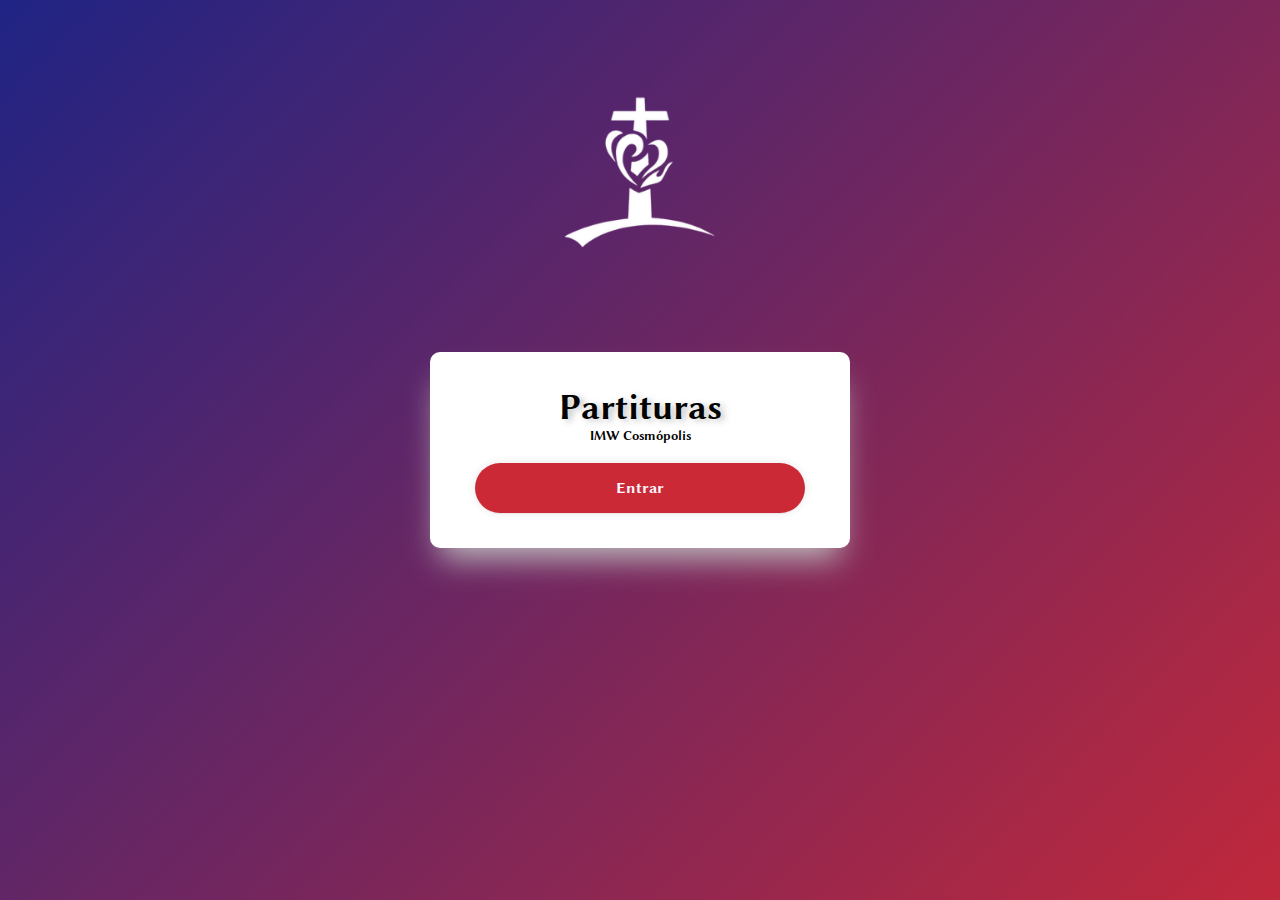
<file: index.html>
<!DOCTYPE html>
<html lang="pt-br">

<head>
    <meta charset="UTF-8">
    <meta name="viewport" content="width=device-width, initial-scale=1.0">
    <link href='https://unpkg.com/boxicons@2.1.4/css/boxicons.min.css' rel='stylesheet'>
    <link rel="stylesheet" href="assets/src/css/login.css">
    <title>Login - Orchestra</title>
</head>

<body>
    <div>
        <main class="container">
            <h1>Partituras</h1>
            <h5>IMW Cosmópolis</h5>
            <button class="login" id="meuBotao">Entrar</button>
        </main>
    </div>

    <div id="meuModal" class="modal">
        <div class="conteudo--modal">
            <span class="close">
                &times;
            </span>
            <a href="assets/src/pages/Orquestra.html"><button class="login">Orquestra</button></a>
            <a href="assets/src/pages/Asafe.html"><button class="login">Asafe</button></a>
        </div>
    </div>
    <script src="assets/src/js/modalinicial.js"></script>
    <script src="assets/src/js/modal.js"></script>
</body>

</html>
</file>
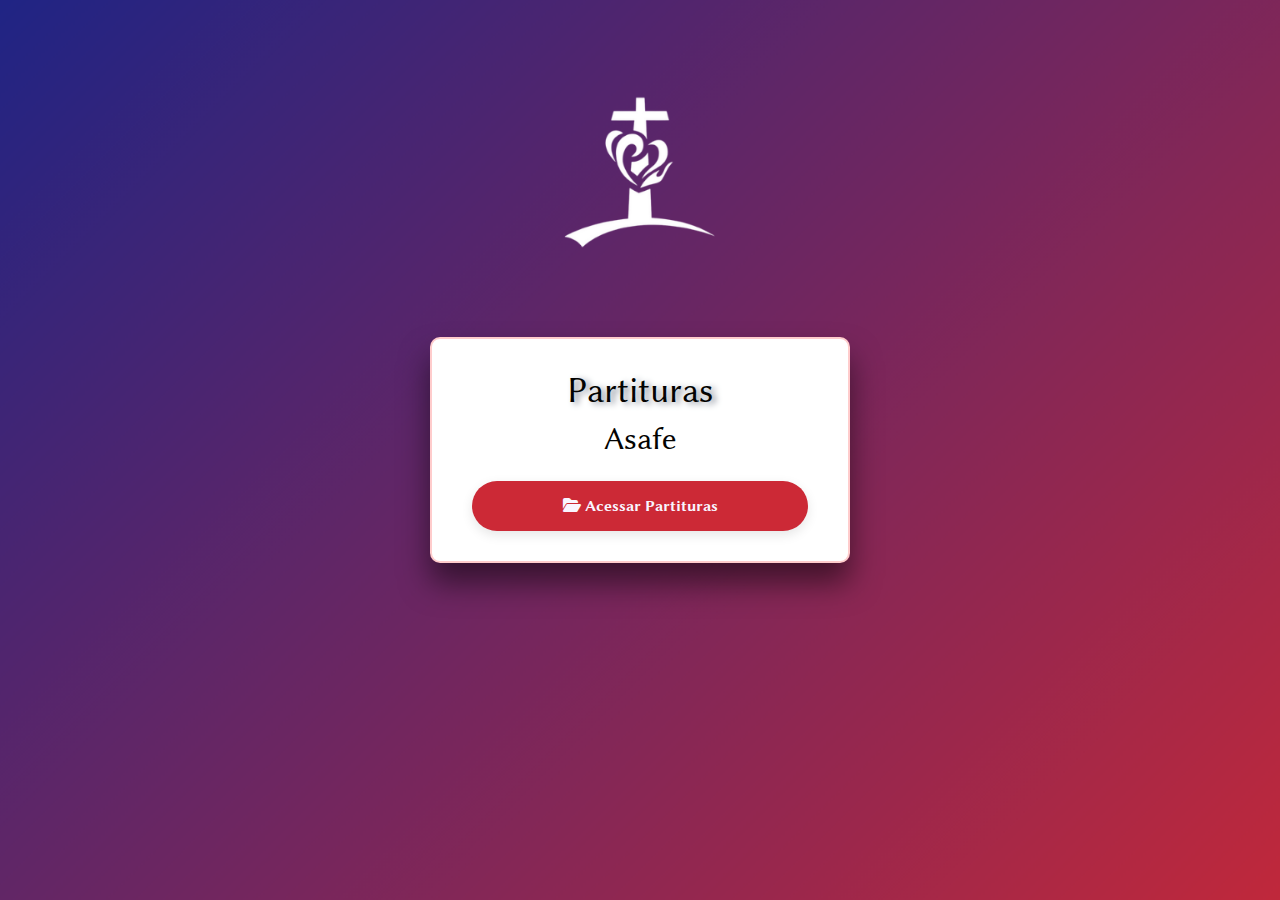
<file: assets/src/pages/Asafe.html>
<!DOCTYPE html>
<html lang="pt-br">

<head>
    <meta charset="UTF-8">
    <meta name="viewport" content="width=device-width, initial-scale=1.0">
    <title>Partituras - Asafe</title>

    <link href='https://unpkg.com/boxicons@2.1.4/css/boxicons.min.css' rel='stylesheet'>
    <link href="https://cdnjs.cloudflare.com/ajax/libs/font-awesome/6.4.0/css/all.min.css" rel="stylesheet">
    <link href="https://fonts.googleapis.com/css2?family=Libertinus+Sans:ital,wght@0,400;0,700;1,400&display=swap"
        rel="stylesheet">

    <link rel="stylesheet" href="https://cdnjs.cloudflare.com/ajax/libs/twitter-bootstrap/5.3.0/css/bootstrap.min.css">
    <link rel="stylesheet" href="https://cdn.datatables.net/1.13.6/css/dataTables.bootstrap5.min.css">
    <link rel="stylesheet" href="../css/asafe.css">

</head>

<body>

    <main class="container-main glass-theme">
        <h1>Partituras</h1>
        <h2>Asafe</h2>

        <button class="btn-menu" onclick="carregarPasta('1siBrCckBYMBEL-cNEQqDQfe6hZkDvPHt', 'Asafe')"><i class="fas fa-folder-open"></i> Acessar Partituras</button>
    </main>

    <div class="modal fade" id="modalListaArquivos" tabindex="-1" aria-hidden="true">
        <div class="modal-dialog modal-xl modal-dialog-scrollable">
            <div class="modal-content">
                <div class="modal-header">
                    <h5 class="modal-title" id="tituloLista">Carregando...</h5>
                    <div>
                        <button type="button" class="btn btn-outline-light btn-sm me-2"
                            data-bs-toggle="modal">Voltar</button>
                        <button type="button" class="btn-close" data-bs-dismiss="modal"></button>
                    </div>
                </div>
                <div class="modal-body">

                    <div class="table-responsive">
                        <table id="tabelaMateriais" class="table table-hover" style="width:100%">
                            <thead>
                                <tr>
                                    <th class="col-tipo text-center" style="width: 5%">Tipo</th>
                                    <th style="width: 65%">Nome do Arquivo</th>
                                    <th style="width: 30%">Ações</th>
                                </tr>
                            </thead>
                            <tbody>
                            </tbody>
                        </table>
                    </div>

                </div>
            </div>
        </div>
    </div>

    <div class="modal fade" id="modalPreview" tabindex="-1" aria-hidden="true" style="z-index: 1060;">
        <div class="modal-dialog modal-fullscreen">
            <div class="modal-content" style="background-color: #000;">
                <div class="modal-header border-0">
                    <h5 class="modal-title text-white" id="tituloPreview">Visualização</h5>
                    <button type="button" class="btn-close btn-close-white" data-bs-dismiss="modal"></button>
                </div>
                <div class="modal-body p-0 d-flex justify-content-center align-items-center">
                    <iframe id="iframePreview" class="preview-iframe" src=""></iframe>
                </div>
            </div>
        </div>
    </div>

    <script src="https://code.jquery.com/jquery-3.7.0.js"></script>
    <script src="https://cdnjs.cloudflare.com/ajax/libs/twitter-bootstrap/5.3.0/js/bootstrap.bundle.min.js"></script>
    <script src="https://cdn.datatables.net/1.13.6/js/jquery.dataTables.min.js"></script>
    <script src="https://cdn.datatables.net/1.13.6/js/dataTables.bootstrap5.min.js"></script>
    <script src="../js/asafe.js"></script>
    <script src="https://cdn.datatables.net/plug-ins/1.13.6/sorting/natural.js"></script>
</body>

</html>
</file>
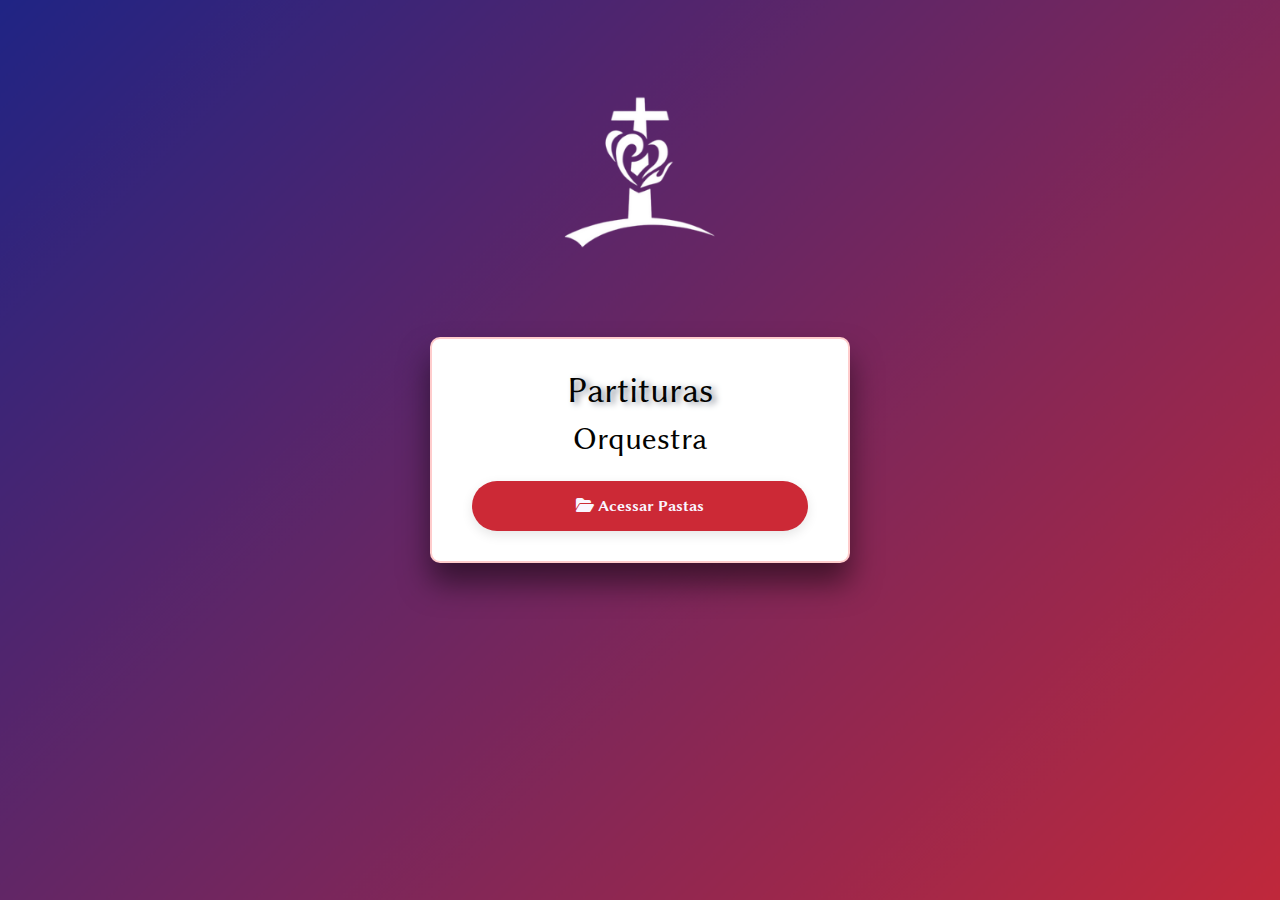
<file: assets/src/pages/Orquestra.html>
<!DOCTYPE html>
<html lang="pt-br">

<head>
    <meta charset="UTF-8">
    <meta name="viewport" content="width=device-width, initial-scale=1.0">
    <title>Partituras - Orquestra</title>

    <link href='https://unpkg.com/boxicons@2.1.4/css/boxicons.min.css' rel='stylesheet'>
    <link href="https://cdnjs.cloudflare.com/ajax/libs/font-awesome/6.4.0/css/all.min.css" rel="stylesheet">
    <link href="https://fonts.googleapis.com/css2?family=Libertinus+Sans:ital,wght@0,400;0,700;1,400&display=swap" rel="stylesheet">

    <link rel="stylesheet" href="https://cdnjs.cloudflare.com/ajax/libs/twitter-bootstrap/5.3.0/css/bootstrap.min.css">
    <link rel="stylesheet" href="https://cdn.datatables.net/1.13.6/css/dataTables.bootstrap5.min.css">
    <link rel="stylesheet" href="../css/orquestra.css">

</head>

<body>

    <main class="container-main glass-theme">
        <h1>Partituras</h1>
        <h2>Orquestra</h2>
        
        <button class="btn-menu" data-bs-toggle="modal" data-bs-target="#modalSelecao">
            <i class="fas fa-folder-open"></i> Acessar Pastas
        </button> 
    </main>

    <div class="modal fade" id="modalSelecao" tabindex="-1" aria-hidden="true">
        <div class="modal-dialog modal-dialog-centered">
            <div class="modal-content glass-theme" style="background-color: #f9f5ff;"> <div class="modal-header border-0">
                    <h5 class="modal-title">Selecione o Instrumento</h5>
                    <button type="button" class="btn-close" data-bs-dismiss="modal"></button>
                </div>
                <div class="modal-body p-4 text-center">
                    
                    <button class="btn-menu" onclick="carregarPasta('1qm11aBaGuSNngzh6CqHms6R2LVl66dg6', 'Sax Alto')">Sax Alto</button>
                    <button class="btn-menu" onclick="carregarPasta('1LJ2fiKLgiMdYxMqbdyFVcxAjn1ISxXQX', 'Sax Tenor')">Sax Tenor</button>
                    <button class="btn-menu" onclick="carregarPasta('1GhkLMWee6Xz5S0LGcG5xjUHg7UuH4aRy', 'Trompete')">Trompete</button>
                    <button class="btn-menu" onclick="carregarPasta('1NLOuPEVsrJgtyvQ1YBCjCL0PfoK5_KuG', 'Viola')">Viola</button>
                    <button class="btn-menu" onclick="carregarPasta('1PWUUHFd7xKMM5euQwk-Ns0GzeHi4FuW6', 'Violino')">Violino</button>
                    <button class="btn-menu" onclick="carregarPasta('11CHHYmxW6qLvZFaf8jnwlNrwhLTE84OS', 'Violoncello')">Violoncello</button>

                </div>
            </div>
        </div>
    </div>

    <div class="modal fade" id="modalListaArquivos" tabindex="-1" aria-hidden="true">
        <div class="modal-dialog modal-xl modal-dialog-scrollable">
            <div class="modal-content"> <div class="modal-header">
                    <h5 class="modal-title" id="tituloLista">Carregando...</h5>
                    <div>
                        <button type="button" class="btn btn-outline-light btn-sm me-2" data-bs-target="#modalSelecao" data-bs-toggle="modal">Voltar</button>
                        <button type="button" class="btn-close" data-bs-dismiss="modal"></button>
                    </div>
                </div>
                <div class="modal-body">
                    
                    <div class="table-responsive">
                        <table id="tabelaMateriais" class="table table-hover" style="width:100%">
                            <thead>
                                <tr>
                                    <th class="col-tipo text-center" style="width: 5%">Tipo</th>
                                    <th style="width: 65%">Nome do Arquivo</th>
                                    <th style="width: 30%">Ações</th>
                                </tr>
                            </thead>
                            <tbody>
                                </tbody>
                        </table>
                    </div>

                </div>
            </div>
        </div>
    </div>

    <div class="modal fade" id="modalPreview" tabindex="-1" aria-hidden="true" style="z-index: 1060;">
        <div class="modal-dialog modal-fullscreen">
            <div class="modal-content" style="background-color: #000;">
                <div class="modal-header border-0">
                    <h5 class="modal-title text-white" id="tituloPreview">Visualização</h5>
                    <button type="button" class="btn-close btn-close-white" data-bs-dismiss="modal"></button>
                </div>
                <div class="modal-body p-0 d-flex justify-content-center align-items-center">
                    <iframe id="iframePreview" class="preview-iframe" src=""></iframe>
                </div>
            </div>
        </div>
    </div>

    <script src="https://code.jquery.com/jquery-3.7.0.js"></script>
    <script src="https://cdnjs.cloudflare.com/ajax/libs/twitter-bootstrap/5.3.0/js/bootstrap.bundle.min.js"></script>
    <script src="https://cdn.datatables.net/1.13.6/js/jquery.dataTables.min.js"></script>
    <script src="https://cdn.datatables.net/1.13.6/js/dataTables.bootstrap5.min.js"></script>
    <script src="../js/orquestra.js"></script>
</body>
</html>
</file>
<file: assets/src/css/login.css>
@import url('https://fonts.googleapis.com/css2?family=Libertinus+Sans:ital,wght@0,400;0,700;1,400&display=swap');

*{
    margin: 0;
    padding: 0;
    box-sizing: border-box;
    font-family: "Libertinus Sans", sans-serif;
}



body{
    min-height: 100vh;
    display: flex;
    justify-content: center;
    align-items: center;
    background: url('../images/Fundo.png');
    background-size: cover;
    background-position: center;
}

.container{
    width: 420px;
    background-color: rgb(255, 255, 255);
    border: 5px solid rgba(255,255,255,0.2);
    border-radius: 10px;
    color:#030301;
    padding: 30px 40px;
    box-shadow: rgb(192, 192, 192) 0px 20px 30px -10px;
}

.container h1{
    text-shadow: 4px 2px 6px rgba(105,105,105,0.4);
    font-weight: 600;
    font-size: 36px;
    text-align: center;
}

h5{
    text-align: center;
}

h2{
    text-align: center;
}

.input--box{
    position: relative;
    width: 100%;
    height: 50px;
    margin: 30px 0;
}

.input--box input{
    width: 100%;
    height: 100%;
    background-color: transpaent;
    border: 2px solid rgba(151, 140, 140, 0.2);
    border-radius: 40px;
    outline: none;
    font-size: 16px;
    color: #000000;
    padding: 20px 45px 20px 20px;
}

.input--box input::placeholder{
    color: #000000;
}

.input--box i{
    position: absolute;
    right: 20px;
    font-size: 20px;
    top: 50%;
    transform: translateY(-50%);
}

.lembrar--senha{
    display: flex;
    justify-content: space-between;
    margin: -15px 0 15px;
}

.lembrar--senha label input{
    accent-color: #fff;
    margin-right: 5px;
}

.lembrar--senha a{
    text-decoration: none;
    color: #000000;
}

.lembrar--senha a:hover{
    text-decoration: underline;
}

.login{
    width: 100%;
    height: 50px;
    margin-top: 20px;
    background-color: #cc2936;
    border: none;
    border-radius:40px;
    cursor: pointer;
    font-size: 16px;
    color:#f9f5ff;
    font-weight: 600;
    box-shadow: rgba(17, 17, 26, 0.05) 0px 1px 0px, rgba(17, 17, 26, 0.1) 0px 0px 8px;
}

.login:hover{
    border: 2px solid rgba(255,255,255,0.2);
    box-shadow: rgba(0, 0, 0, 0.35) 0px 5px 15px;
    color: #f9f5ff;
    transition: .5s;
}

.cadastrar--conta{
    font-size: 14px;
    text-align: center;
    margin: 20px 0 15px;
}

.cadastrar--conta a{
    text-decoration: none;
    color:#000000;
    font-weight: 700;
}

.cadastrar--conta a:hover{
    text-decoration: underline;
    color:#696969;
}

/* ESTILOS DO MODAL */

.modal {
    display: none; 
    position: fixed; 
    z-index: 1000; /* Aumentamos o z-index para garantir que fique acima de tudo */
    left: 0;
    top: 0;
    width: 100%; 
    height: 100%; 
    overflow: auto; 
    background-color: rgba(0,0,0,0.7); /* Fundo semi-transparente */
}

.conteudo--modal {
    background-color: #fefefe;
    /* Ajuste na margem: menor em cima para centralizar melhor */
    margin: 5% auto; 
    padding: 20px;
    border: 2px solid rgba(255,255,255,0.2);
    box-shadow: rgba(0, 0, 0, 0.2) 0px 60px 40px -7px;
    
    /* Largura Responsiva: */
    width: 90%; /* Ocupa 90% da largura em telas menores */
    max-width: 600px; /* Limite máximo para telas maiores */
    
    border-radius: 30px;
}

/* NOVO ESTILO: Para o Modal Secundário (Aninhado) */
.modal-secundario {
    /* Garante que o modal secundário apareça na frente do principal */
    z-index: 1050; 
}

/* Estilo para os botões de instrumento (para responsividade no modal principal) */
.btn-instrumento {
    width: 100%; /* Faz o botão de instrumento ocupar toda a largura disponível */
    margin-bottom: 10px; /* Dá um pequeno espaço entre os botões */
}

/* Ajuste para o iframe dentro do modal secundário */
.conteudo--modal iframe {
    width: 100%; /* Ocupa a largura total do conteúdo do modal */
    height: 500px; /* Altura fixa que pode ser ajustada */
    border: none;
    margin-top: 15px;
}

.close {
    color: #aaaaaa;
    float: right;
    font-size: 28px;
    font-weight: bold;
}

.close:hover,
.close:focus {
    color: #000;
    text-decoration: none;
    cursor: pointer;
}

/* Media Query para dispositivos com largura máxima de 600px (smartphones) */
@media screen and (max-width: 600px) {
    
    /* Ajusta a largura da caixa principal (onde está o título Partituras) */
    .container {
        width: 95%;
        padding: 20px;
    }

    /* Ajusta o conteúdo do modal para ocupar quase toda a tela do celular */
    .conteudo--modal {
        width: 98%; 
        margin: 5% auto; /* Ajusta o espaçamento do topo */
        max-height: 90vh; /* Limita a altura máxima para que ele caiba na tela */
        overflow-y: auto; /* Permite rolar o conteúdo, se necessário */
        padding: 10px;
    }
    
    /* Pode diminuir a altura do iframe em telas muito pequenas */
    .conteudo--modal iframe {
        height: 400px; 
    }
}
</file>
<file: assets/src/css/asafe.css>
/* --- SEU CSS ORIGINAL (BASE) --- */
        body {
            min-height: 100vh;
            display: flex;
            justify-content: center;
            align-items: center;
            background: url('../images/Fundo.png');
            /* Sua imagem de fundo */
            background-size: cover;
            background-position: center;
            font-family: "Libertinus Sans", sans-serif;
            margin: 0;
        }

        /* --- CUSTOMIZAÇÃO DO TEMA ESCURO/GLASS --- */

/* O estilo "Caixa de Vidro" que você usa na tela de login */
.glass-theme {
    background-color: rgb(255, 255, 255);
    border: 2px solid rgba(255, 0, 0, 0.2);
    border-radius: 10px;
    /* Borda mais arredondada */
    color: #030301;
    box-shadow: 0 20px 30px rgba(0, 0, 0, 0.5);
}

/* Container Principal */
.container-main {
    width: 90%;
    max-width: 420px;
    padding: 30px 40px;
    text-align: center;
}

.container-main h1 {
    text-shadow: 4px 2px 6px #7d8491;
    font-size: 36px;
}

/* Botões Estilo "Pílula" (Menu Principal) */
.btn-menu {
    width: 100%;
    height: 50px;
    margin-top: 15px;
    background-color: #cc2936;
    border: none;
    border-radius: 40px;
    font-size: 16px;
    color: #f9f5ff;
    font-weight: 600;
    box-shadow: rgba(0, 0, 0, 0.1) 0px 4px 12px;
    transition: .4s;
}

.btn-menu:hover {
    transform: translateY(-2px);
    box-shadow: 0 8px 20px rgba(0, 0, 0, 0.3);
    color: #030301;
}

/* --- CUSTOMIZAÇÃO AVANÇADA DOS MODAIS --- */

/* Fundo do Modal (Janela) */
.modal-content {
    background-color: #f9f5ff;
    /* Um pouco mais escuro que o fundo para contraste */
    border: 2px solid rgba(255, 116, 116, 0.226);
    color: #030301;
    border-radius: 20px;
}

.modal-body{
    background-color: #f9f5ff;
    border-radius: 20px;
}

/* Cabeçalho do Modal */
.modal-header {
    border-bottom: 1px solid rgba(231, 0, 0, 0.1);
    background-color: #f9f5ff;
}

.btn-close {
    filter: invert(-1);
    /* Deixa o X branco */
}

/* --- CUSTOMIZAÇÃO DA TABELA (O PULO DO GATO) --- */

/* Remove o fundo branco padrão da tabela */
.table {
    --bs-table-bg: transparent;
    --bs-table-color: #030301;
    --bs-table-border-color: rgba(255, 255, 255, 0.1);
}

/* Cabeçalho da Tabela */
.table thead th {
    background-color: rgba(255, 0, 0, 0.274) !important;
    color: #f9f5ff;
    border-bottom: 2px solid rgba(255, 255, 255, 0.2);
}

/* Linhas da tabela ao passar o mouse */
.table-hover tbody tr:hover td {
    background-color: rgb(255, 255, 255);
    /* Brilho suave */
    color: #030301;
}

/* Inputs da Tabela (Pesquisa) */
.dataTables_wrapper label {
    color: #030301;
}

.dataTables_wrapper input,
.dataTables_wrapper select {
    background-color: rgba(255, 0, 0, 0.2);
    border: 1px solid rgba(255, 255, 255, 0.3);
    color: #f9f5ff;
    border-radius: 20px;
    outline: none;
    padding: 5px 15px;
}

.dataTables_wrapper input:focus {
    background-color: rgba(255, 0, 0, 0.2);
    color: #f9f5ff;
    outline: none;
    box-shadow: 0 0 10px rgba(255, 255, 255, 0.1);
}

/* Paginação (Anterior/Próximo) */
.page-link {
    background-color: transparent;
    border: 1px solid rgba(255, 255, 255, 0.2);
    color: #030301;
}

.page-item.active .page-link {
    background-color: #cc2936;
    color: #f9f5ff;
    border-color: white;
}

.page-item.disabled .page-link {
    background-color: transparent;
    color: rgba(255, 255, 255, 0.3);
}

/* --- NOVOS BOTÕES DE AÇÃO NA TABELA --- */
.btn-acao {
    border: 1px solid rgba(255, 255, 255, 0.6);
    background: #14248a;
    color: #f5f9ff;
    border-radius: 20px;
    font-size: 0.85rem;
    padding: 5px 15px;
    transition: 0.3s;
    margin-right: 5px;
    text-decoration: none;
    display: inline-block;
}

.btn-download {
    border: 1px solid rgba(255, 255, 255, 0.6);
    background: #cc2936;
    color: #f5f9ff;
    border-radius: 20px;
    font-size: 0.85rem;
    padding: 5px 15px;
    transition: 0.3s;
    margin-right: 5px;
    text-decoration: none;
    display: inline-block;
}

.btn-acao:hover {
    background: #1f37d4;
    color: #f5f9ff;
    transform: scale(1.05);
}

/* Botão específico de download (opcionalmente mais destacado) */
.btn-download:hover {
    color: #f9f5ff;
    background: #74181f;
    box-shadow: 0 0 10px rgba(255, 255, 255, 0.5);
}

.btn-outline-light {
    --bs-btn-color: #000;
    --bs-btn-border-color: rgba(255, 0, 0, 0.2);
}

.--bs-modal-bg{
    background-color: red;
}
/* Iframe Preview */
.preview-iframe {
    width: 100%;
    height: 80vh;
    border: none;
    background: white;
    border-radius: 8px;
}

        /* Responsividade Mobile */
        @media (max-width: 768px) {
            .container-main {
                width: 95%;
                padding: 20px;
            }

            /* Esconde colunas menos importantes no celular */
            .col-tipo {
                display: none;
            }

            .btn-acao {
                padding: 8px 10px;
                /* Botões maiores para toque */
                margin-bottom: 5px;
                display: block;
                /* Botões empilhados no celular */
                width: 100%;
                text-align: center;
            }
        }
</file>
<file: assets/src/css/orquestra.css>
/* --- SEU CSS ORIGINAL (BASE) --- */
body {
    min-height: 100vh;
    display: flex;
    justify-content: center;
    align-items: center;
    background: url('../images/Fundo.png');
    /* Sua imagem de fundo */
    background-size: cover;
    background-position: center;
    font-family: "Libertinus Sans", sans-serif;
    margin: 0;
}

/* --- CUSTOMIZAÇÃO DO TEMA ESCURO/GLASS --- */

/* O estilo "Caixa de Vidro" que você usa na tela de login */
.glass-theme {
    background-color: rgb(255, 255, 255);
    border: 2px solid rgba(255, 0, 0, 0.2);
    border-radius: 10px;
    /* Borda mais arredondada */
    color: #030301;
    box-shadow: 0 20px 30px rgba(0, 0, 0, 0.5);
}

/* Container Principal */
.container-main {
    width: 90%;
    max-width: 420px;
    padding: 30px 40px;
    text-align: center;
}

.container-main h1 {
    text-shadow: 4px 2px 6px #7d8491;
    font-size: 36px;
}

/* Botões Estilo "Pílula" (Menu Principal) */
.btn-menu {
    width: 100%;
    height: 50px;
    margin-top: 15px;
    background-color: #cc2936;
    border: none;
    border-radius: 40px;
    font-size: 16px;
    color: #f9f5ff;
    font-weight: 600;
    box-shadow: rgba(0, 0, 0, 0.1) 0px 4px 12px;
    transition: .4s;
}

.btn-menu:hover {
    transform: translateY(-2px);
    box-shadow: 0 8px 20px rgba(0, 0, 0, 0.3);
    color: #030301;
}

/* --- CUSTOMIZAÇÃO AVANÇADA DOS MODAIS --- */

/* Fundo do Modal (Janela) */
.modal-content {
    background-color: #f9f5ff;
    /* Um pouco mais escuro que o fundo para contraste */
    border: 2px solid rgba(255, 116, 116, 0.226);
    color: #030301;
    border-radius: 20px;
}

.modal-body{
    background-color: #f9f5ff;
    border-radius: 20px;
}

/* Cabeçalho do Modal */
.modal-header {
    border-bottom: 1px solid rgba(231, 0, 0, 0.1);
    background-color: #f9f5ff;
}

.btn-close {
    filter: invert(-1);
    /* Deixa o X branco */
}

/* --- CUSTOMIZAÇÃO DA TABELA (O PULO DO GATO) --- */

/* Remove o fundo branco padrão da tabela */
.table {
    --bs-table-bg: transparent;
    --bs-table-color: #030301;
    --bs-table-border-color: rgba(255, 255, 255, 0.1);
}

/* Cabeçalho da Tabela */
.table thead th {
    background-color: rgba(255, 0, 0, 0.274) !important;
    color: #f9f5ff;
    border-bottom: 2px solid rgba(255, 255, 255, 0.2);
}

/* Linhas da tabela ao passar o mouse */
.table-hover tbody tr:hover td {
    background-color: rgb(255, 255, 255);
    /* Brilho suave */
    color: #030301;
}

/* Inputs da Tabela (Pesquisa) */
.dataTables_wrapper label {
    color: #030301;
}

.dataTables_wrapper input,
.dataTables_wrapper select {
    background-color: rgba(255, 0, 0, 0.2);
    border: 1px solid rgba(255, 255, 255, 0.3);
    color: #f9f5ff;
    border-radius: 20px;
    outline: none;
    padding: 5px 15px;
}

.dataTables_wrapper input:focus {
    background-color: rgba(255, 0, 0, 0.2);
    color: #f9f5ff;
    outline: none;
    box-shadow: 0 0 10px rgba(255, 255, 255, 0.1);
}

/* Paginação (Anterior/Próximo) */
.page-link {
    background-color: transparent;
    border: 1px solid rgba(255, 255, 255, 0.2);
    color: #030301;
}

.page-item.active .page-link {
    background-color: #cc2936;
    color: #f9f5ff;
    border-color: white;
}

.page-item.disabled .page-link {
    background-color: transparent;
    color: rgba(255, 255, 255, 0.3);
}

/* --- NOVOS BOTÕES DE AÇÃO NA TABELA --- */
.btn-acao {
    border: 1px solid rgba(255, 255, 255, 0.6);
    background: #14248a;
    color: #f5f9ff;
    border-radius: 20px;
    font-size: 0.85rem;
    padding: 5px 15px;
    transition: 0.3s;
    margin-right: 5px;
    text-decoration: none;
    display: inline-block;
}

.btn-download {
    border: 1px solid rgba(255, 255, 255, 0.6);
    background: #cc2936;
    color: #f5f9ff;
    border-radius: 20px;
    font-size: 0.85rem;
    padding: 5px 15px;
    transition: 0.3s;
    margin-right: 5px;
    text-decoration: none;
    display: inline-block;
}

.btn-acao:hover {
    background: #1f37d4;
    color: #f5f9ff;
    transform: scale(1.05);
}

/* Botão específico de download (opcionalmente mais destacado) */
.btn-download:hover {
    color: #f9f5ff;
    background: #74181f;
    box-shadow: 0 0 10px rgba(255, 255, 255, 0.5);
}

.btn-outline-light {
    --bs-btn-color: #000;
    --bs-btn-border-color: rgba(255, 0, 0, 0.2);
}

.--bs-modal-bg{
    background-color: red;
}
/* Iframe Preview */
.preview-iframe {
    width: 100%;
    height: 80vh;
    border: none;
    background: white;
    border-radius: 8px;
}

/* Responsividade Mobile */
@media (max-width: 768px) {
    .container-main {
        width: 95%;
        padding: 20px;
    }

    /* Esconde colunas menos importantes no celular */
    .col-tipo {
        display: none;
    }

    .btn-acao {
        padding: 8px 10px;
        /* Botões maiores para toque */
        margin-bottom: 5px;
        display: block;
        /* Botões empilhados no celular */
        width: 100%;
        text-align: center;
    }
}
</file>
